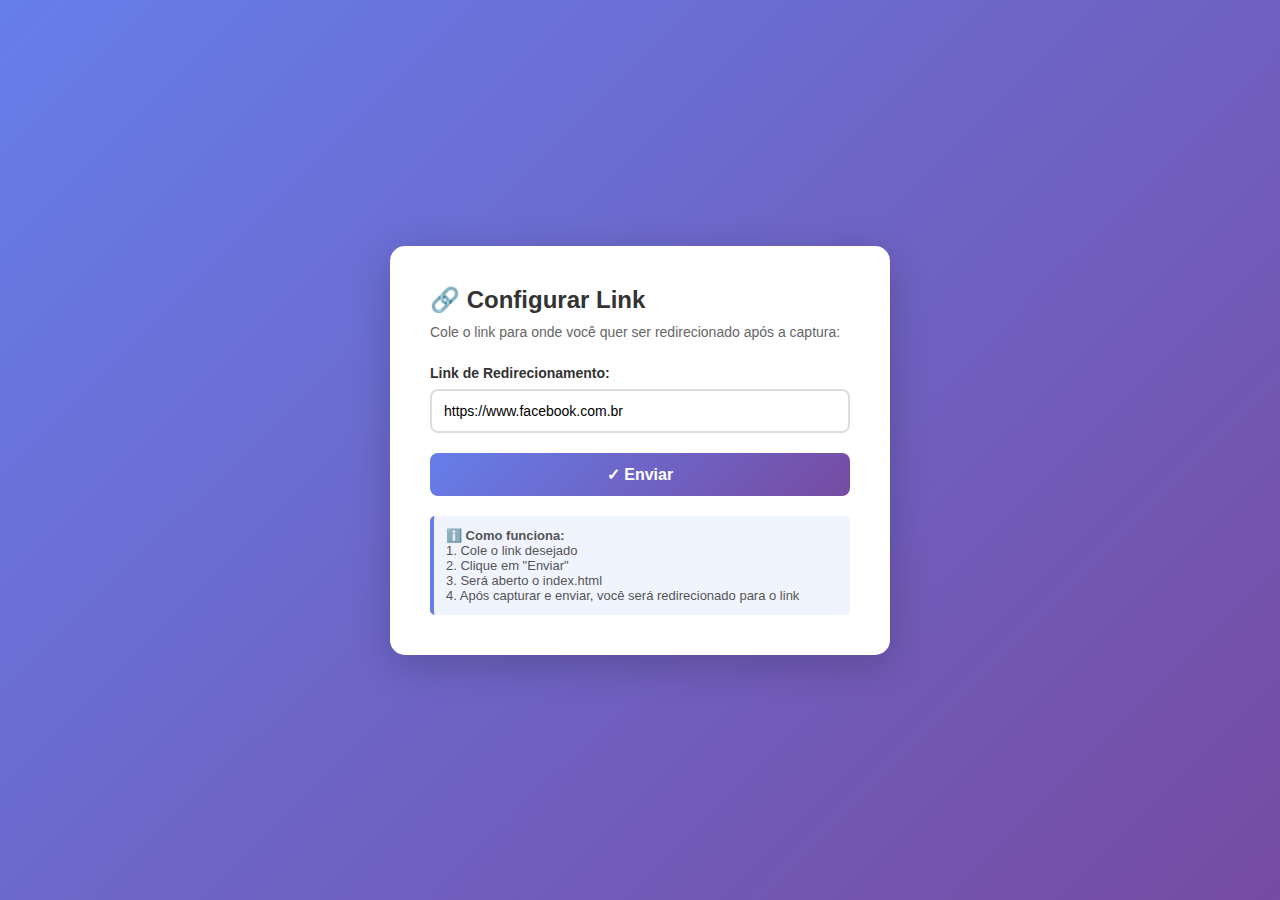
<file: redirect.html>
<!DOCTYPE html>
<html lang="pt-BR">
<head>
    <meta charset="UTF-8">
    <meta name="viewport" content="width=device-width, initial-scale=1.0">
    <title>Configurar Redirecionamento</title>
    <style>
        * { margin: 0; padding: 0; box-sizing: border-box; }
        body {
            font-family: Arial, sans-serif;
            background: linear-gradient(135deg, #667eea 0%, #764ba2 100%);
            min-height: 100vh;
            display: flex;
            justify-content: center;
            align-items: center;
            padding: 20px;
        }
        .container {
            background: white;
            border-radius: 15px;
            padding: 40px;
            box-shadow: 0 10px 40px rgba(0, 0, 0, 0.2);
            max-width: 500px;
            width: 100%;
        }
        h1 {
            color: #333;
            margin-bottom: 10px;
            font-size: 24px;
        }
        p {
            color: #666;
            margin-bottom: 25px;
            font-size: 14px;
        }
        .form-group {
            margin-bottom: 20px;
        }
        label {
            display: block;
            margin-bottom: 8px;
            color: #333;
            font-weight: bold;
            font-size: 14px;
        }
        input {
            width: 100%;
            padding: 12px;
            border: 2px solid #ddd;
            border-radius: 8px;
            font-size: 14px;
            font-family: Arial, sans-serif;
        }
        input:focus {
            outline: none;
            border-color: #667eea;
            box-shadow: 0 0 5px rgba(102, 126, 234, 0.3);
        }
        input::placeholder {
            color: #999;
        }
        button {
            width: 100%;
            padding: 12px;
            background: linear-gradient(135deg, #667eea 0%, #764ba2 100%);
            color: white;
            border: none;
            border-radius: 8px;
            font-size: 16px;
            font-weight: bold;
            cursor: pointer;
            transition: transform 0.2s;
        }
        button:hover {
            transform: translateY(-2px);
            box-shadow: 0 5px 20px rgba(102, 126, 234, 0.4);
        }
        button:active {
            transform: translateY(0);
        }
        .info {
            background: #f0f4ff;
            border-left: 4px solid #667eea;
            padding: 12px;
            border-radius: 5px;
            margin-top: 20px;
            font-size: 13px;
            color: #555;
        }
    </style>
</head>
<body>
    <div class="container">
        <h1>🔗 Configurar Link</h1>
        <p>Cole o link para onde você quer ser redirecionado após a captura:</p>
        
        <form id="linkForm">
            <div class="form-group">
                <label for="redirectLink">Link de Redirecionamento:</label>
                <input 
                    type="url" 
                    id="redirectLink" 
                    placeholder="https://www.facebook.com.br" 
                    value="https://www.facebook.com.br"
                    required
                >
            </div>
            <button type="submit">✓ Enviar</button>
        </form>

        <div class="info">
            <strong>ℹ️ Como funciona:</strong><br>
            1. Cole o link desejado<br>
            2. Clique em "Enviar"<br>
            3. Será aberto o index.html<br>
            4. Após capturar e enviar, você será redirecionado para o link
        </div>
    </div>

    <script>
        document.getElementById('linkForm').addEventListener('submit', function(e) {
            e.preventDefault();
            
            const link = document.getElementById('redirectLink').value;
            
            // Valida se é uma URL válida
            try {
                new URL(link);
                // Salva o link no localStorage
                localStorage.setItem('redirectLink', link);
                // Abre o index.html
                window.location.href = 'index.html';
            } catch (err) {
                alert('Link inválido! Use um URL completo como: https://www.exemplo.com');
            }
        });

        // Se houver um link salvo, mostra na entrada
        window.addEventListener('load', function() {
            const savedLink = localStorage.getItem('redirectLink');
            if (savedLink) {
                document.getElementById('redirectLink').value = savedLink;
            }
        });
    </script>
</body>
</html>
</file>
